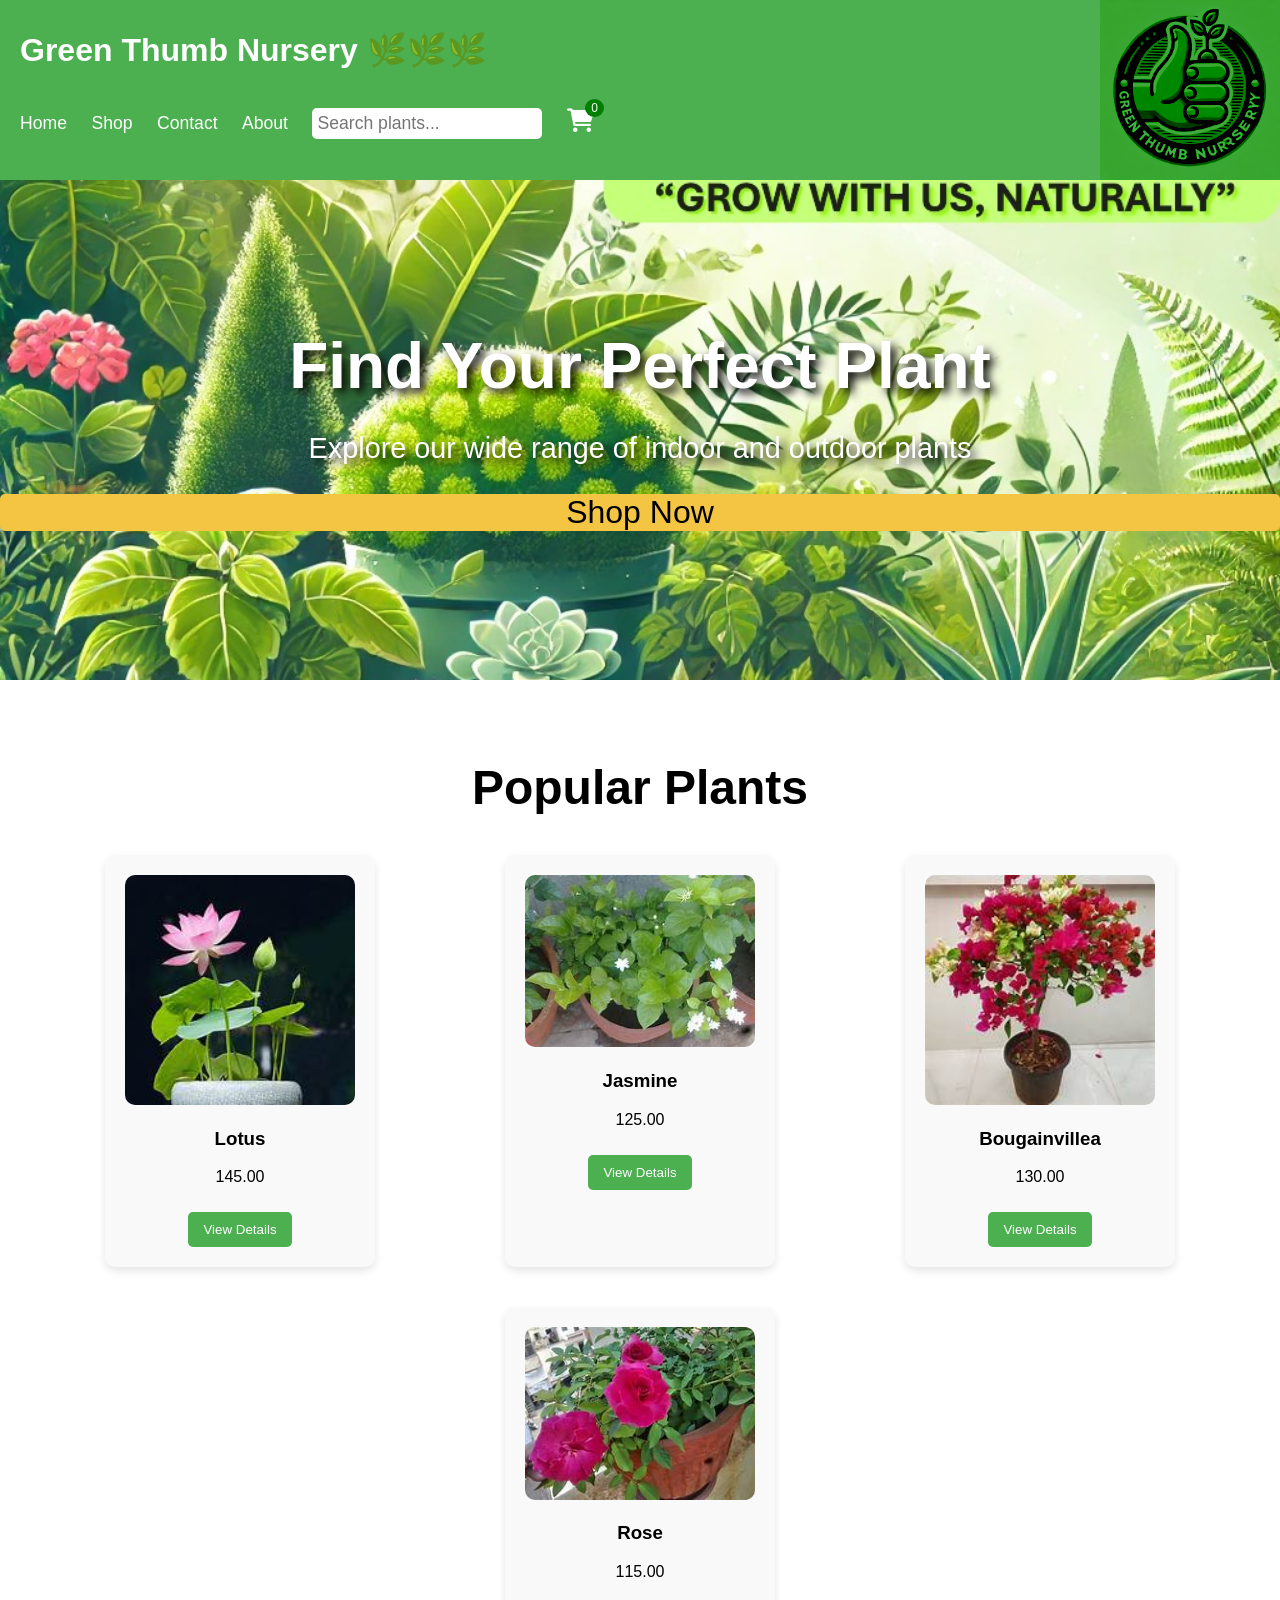
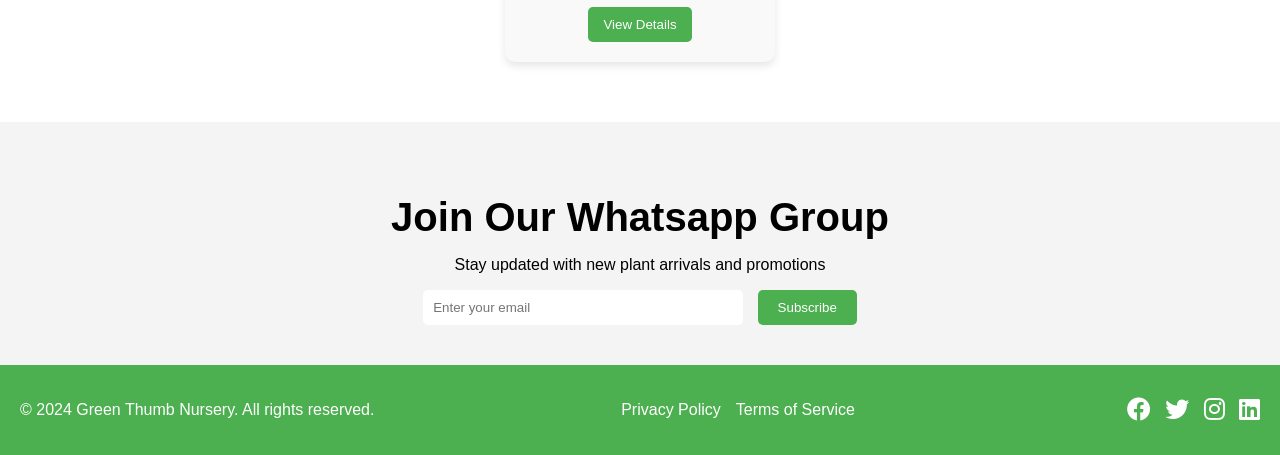
<file: index.html>
<!DOCTYPE html>
<html lang="en">    
<head>
    <meta charset="UTF-8">
    <meta name="viewport" content="width=device-width, initial-scale=1.0">
    <title>Green Thumb Nursery</title>
    <link rel="stylesheet" href="style.css">
    <link rel="stylesheet" href="https://cdnjs.cloudflare.com/ajax/libs/font-awesome/6.0.0-beta3/css/all.min.css">
</head>
<body>

    
    <header>
        <div class="navbar">
            <h1>Green Thumb Nursery 🌿🌿🌿</h1>
            <nav> 
                <ul>
                    <li><a href="/Green-Thumb-Nursery/">Home</a></li>
                	<li><a href="/Green-Thumb-Nursery/shop.html">Shop</a></li>
					<li><a href="/Green-Thumb-Nursery/contact.html">Contact</a></li>
					<li><a href="/Green-Thumb-Nursery/about.html">About</a></li>
                    <li><input type="text" placeholder="Search plants..."></li>
                   <li class="cart-icon"><a href="cart.html"><i class="fas fa-shopping-cart"></i><span class="cart-count">0</span></a></li>
                    
                </ul>
                
            </nav>
             

        </div> 

            <img src="images/banner.jpg" alt="Green Thumb Nursery Logo" class="thumb-image">
       
    </header>
    
    

   
    <section class="banner">
        <h2>Find Your Perfect Plant</h2>
        <p>Explore our wide range of indoor and outdoor plants</p>
        <a href="#" class="cta-btn">Shop Now</a>
    </section>

    
    <section class="products">
        <h2>Popular Plants</h2>
        <div class="product-container">
            <div class="product">
                <img src="images/Lotus.jpg" alt="Lotus">
                <h3>Lotus </h3>
                <p>145.00</p>
                <button class="view-btn">View Details</button>
            </div>
            <div class="product">
                <img src="images/Jasmine.jpg" alt="Jasmine">
                <h3>Jasmine</h3>
                <p>125.00</p>
                <button class="view-btn">View Details</button>
            </div>
            <div class="product">
                <img src="images/Bougainvillea.jpg" alt="Bougainvillea">
                <h3>Bougainvillea</h3>
                <p>130.00</p>
                <button class="view-btn">View Details</button>
            </div>
            <div class="product">
                <img src="images/Rose.jpg" alt="Rose">
                <h3>Rose</h3>
                <p>115.00</p>
                <button class="view-btn">View Details</button>
            </div>
        </div>
    </section>

    
    <section class="newsletter">
        <h2>Join Our Whatsapp Group</h2>
        <p>Stay updated with new plant arrivals and promotions</p>
        <input type="email" placeholder="Enter your email">
        <button class="subscribe-btn">Subscribe</button>
    </section>

    
    <footer>
        <div class="footer-content">
            <p>&copy; 2024 Green Thumb Nursery. All rights reserved.</p>
            <ul class="footer-links">
                <li><a href="#">Privacy Policy</a></li>
                <li><a href="#">Terms of Service</a></li>
            </ul>
            <div class="social-icons">
                <a href="https://www.facebook.com/sunilkumar.saroj.75457/"><i class="fab fa-facebook"></i></a>

                <a href="https://x.com/home"><i class="fab fa-twitter"></i></a>

                <a href="https://www.instagram.com/sunil_kumar11qq11/"><i class="fab fa-instagram"></i></a>
                
                <a href="https://www.linkedin.com/feed/"><i class="fab fa-linkedin"></i></a>
               
            </div>
        </div>
    </footer>

   
</body>
</html>
</file>
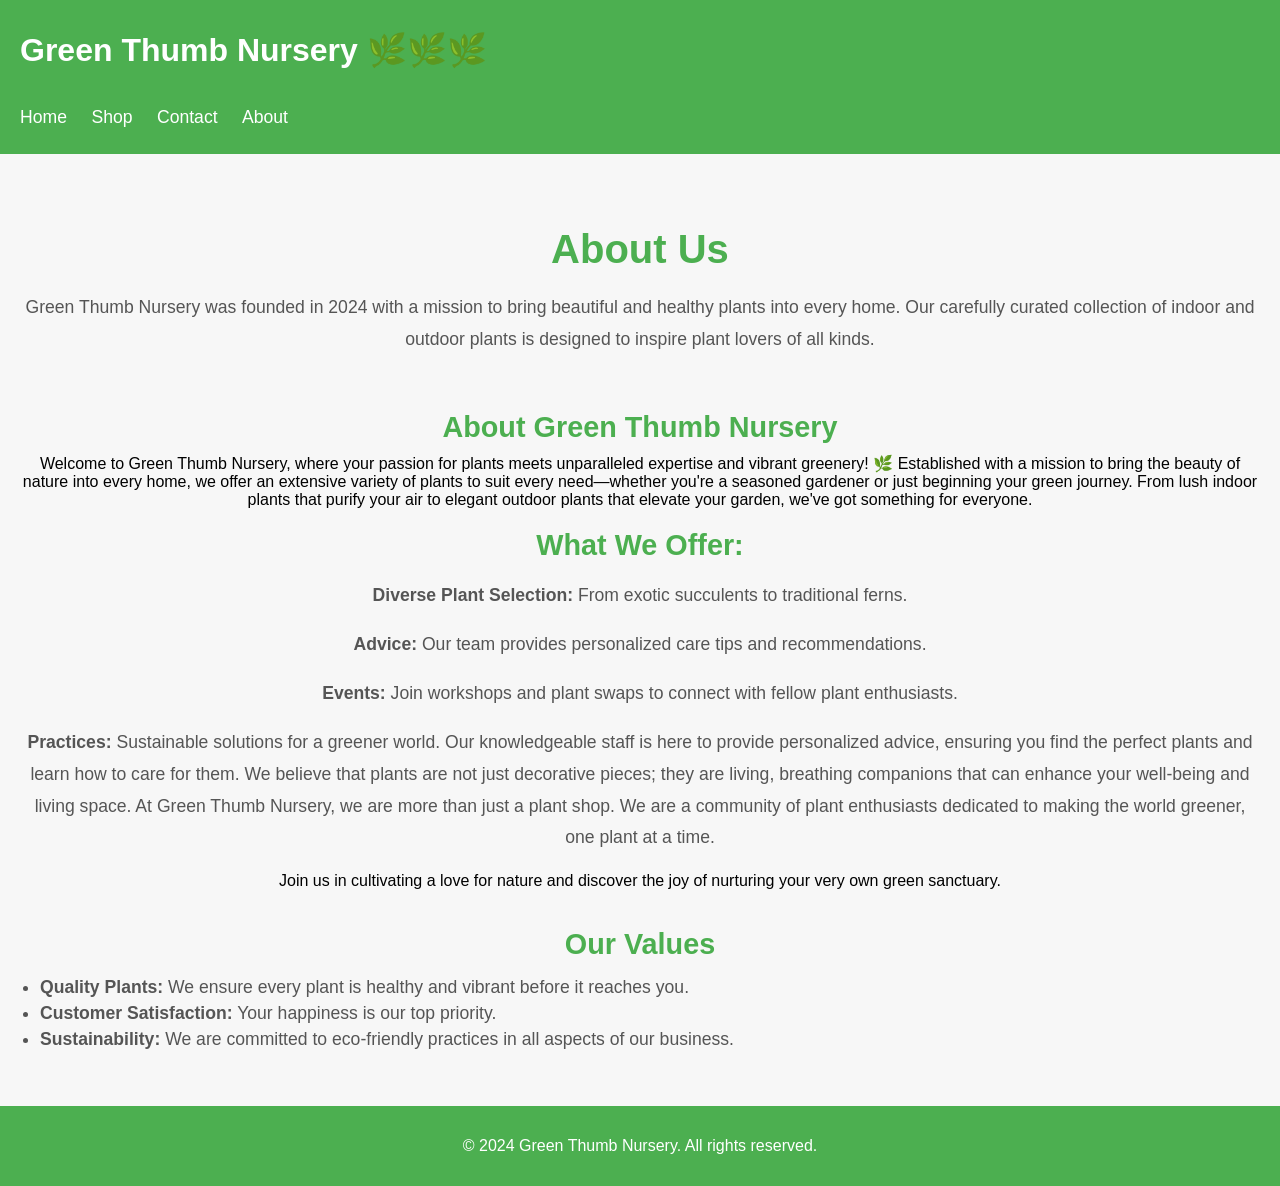
<file: about.html>
<!DOCTYPE html>
<html lang="en">
<head>
    <meta charset="UTF-8">
    <meta name="viewport" content="width=device-width, initial-scale=1.0">
    <title>Green Thumb Nursery - About</title>
    <link rel="stylesheet" href="about.css">
</head>
<body>

  
    <header>
        <div class="navbar">
            <h1>Green Thumb Nursery  🌿🌿🌿</h1>
            <nav>
                <ul>
                   <li><a href="/Green-Thumb-Nursery/">Home</a></li>
                   <li><a href="/Green-Thumb-Nursery/shop.html">Shop</a></li>
                   <li><a href="/Green-Thumb-Nursery/contact.html">Contact</a></li>
                   <li><a href="/Green-Thumb-Nursery/about.html">About</a></li>
                </ul>
            </nav>
        </div>
    </header>

    
    <section class="about">
        <h2>About Us</h2>
        <p>Green Thumb Nursery was founded in 2024 with a mission to bring beautiful and healthy plants into every home. Our carefully curated collection of indoor and outdoor plants is designed to inspire plant lovers of all kinds.</p>
        <br>
        <h3>About Green Thumb Nursery</h3>

        Welcome to Green Thumb Nursery, where your passion for plants meets unparalleled expertise and vibrant greenery! 🌿

        Established with a mission to bring the beauty of nature into every home, we offer an extensive variety of plants to suit every need—whether you're a seasoned gardener or just beginning your green journey. From lush indoor plants that purify your air to elegant outdoor plants that elevate your garden, we've got something for everyone.

<h3>What We Offer:</h3>

<p><strong>Diverse Plant Selection: </strong>From exotic succulents to traditional ferns.</p>
<p><strong>Advice:</strong> Our team provides personalized care tips and recommendations.</p>
<p><strong>Events:</strong> Join workshops and plant swaps to connect with fellow plant enthusiasts.</p>

<p><strong>Practices:</strong> Sustainable solutions for a greener world.

    Our knowledgeable staff is here to provide personalized advice, ensuring you find the perfect plants and learn how to care for them. We believe that plants are not just decorative pieces; they are living, breathing companions that can enhance your well-being and living space.
    
    At Green Thumb Nursery, we are more than just a plant shop. We are a community of plant enthusiasts dedicated to making the world greener, one plant at a time.</p>

Join us in cultivating a love for nature and discover the joy of nurturing your very own green sanctuary.
        <br>
        <br>

        
        <h3>Our Values</h3>
        <ul>
            <li><strong>Quality Plants:</strong> We ensure every plant is healthy and vibrant before it reaches you.</li>
            <li><strong>Customer Satisfaction:</strong> Your happiness is our top priority.</li>
            <li><strong>Sustainability:</strong> We are committed to eco-friendly practices in all aspects of our business.</li>
        </ul>
    </section>

    
    <footer>
        <p>&copy; 2024 Green Thumb Nursery. All rights reserved.</p>
    </footer>

</body>
</html>
</file>
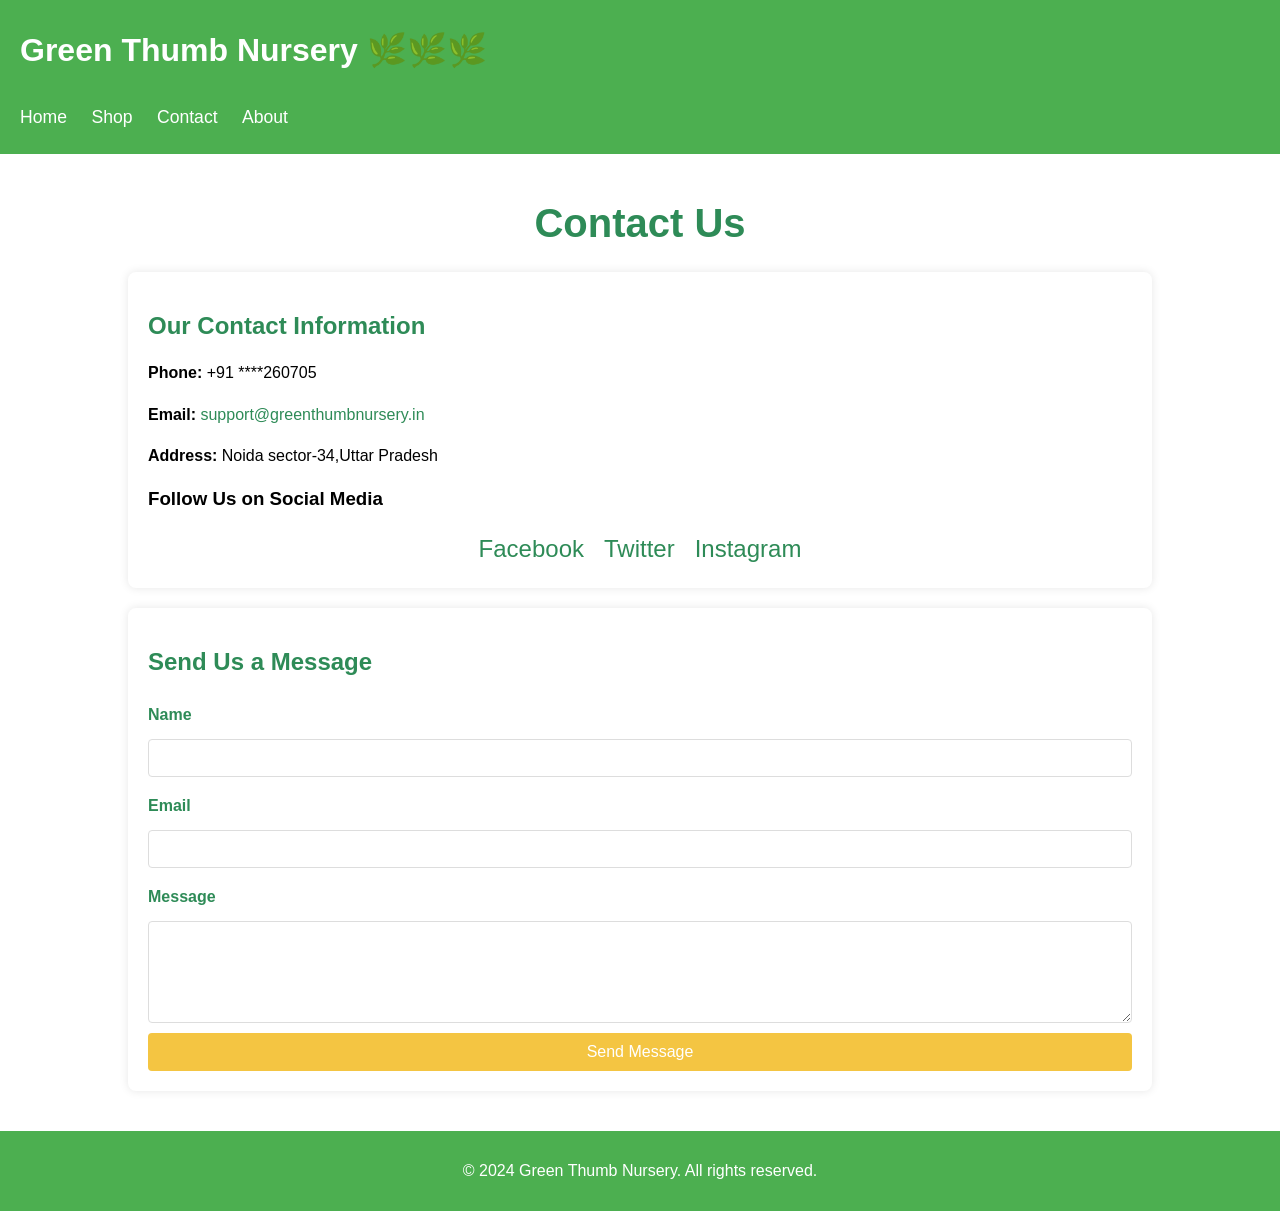
<file: contact.html>
<!DOCTYPE html>
<html lang="en">
<head>
    <meta charset="UTF-8">
    <meta name="viewport" content="width=device-width, initial-scale=1.0">
    <title>Contact Us - Green Thumb Nursery</title>
    <link rel="stylesheet" href="contact.css">
</head>
<body>

   
    <header>
        <div class="navbar">
            <h1>Green Thumb Nursery  🌿🌿🌿</h1>
            <nav>
                <ul>
                    <li><a href="/Green-Thumb-Nursery/">Home</a></li>
                    <li><a href="/Green-Thumb-Nursery/shop.html">Shop</a></li>
                    <li><a href="/Green-Thumb-Nursery/contact.html">Contact</a></li>
                    <li><a href="/Green-Thumb-Nursery/about.html">About</a></li>
                </ul>
            </nav>
        </div>
    </header>

<div class="container">
    <h1>Contact Us</h1>
    
    <div class="contact-info">
        <h2>Our Contact Information</h2>
        <p><strong>Phone:</strong> +91 ****260705</p>
        <p><strong>Email:</strong> <a href="mailto:support@greenthumbnursery.in">support@greenthumbnursery.in</a></p>
        <p><strong>Address:</strong> Noida sector-34,Uttar Pradesh</p>
        
        <h3>Follow Us on Social Media</h3>
        <div class="social-links">
            <a href="https://www.facebook.com/greenthumb" target="_blank">Facebook</a>
            <a href="https://www.twitter.com/greenthumb" target="_blank">Twitter</a>
            <a href="https://www.instagram.com/greenthumb" target="_blank">Instagram</a>
        </div>
    </div>

    <div class="contact-form">
        <h2>Send Us a Message</h2>
        <form action="submit_form.php" method="post">
            <label for="name">Name</label>
            <input type="text" id="name" name="name" required>

            <label for="email">Email</label>
            <input type="email" id="email" name="email" required>

            <label for="message">Message</label>
            <textarea id="message" name="message" rows="5" required></textarea>

            <button type="submit">Send Message</button>
        </form>
    </div>
</div>


<footer>
    <p>&copy; 2024 Green Thumb Nursery. All rights reserved.</p>
</footer>

</body>
</html>
</file>
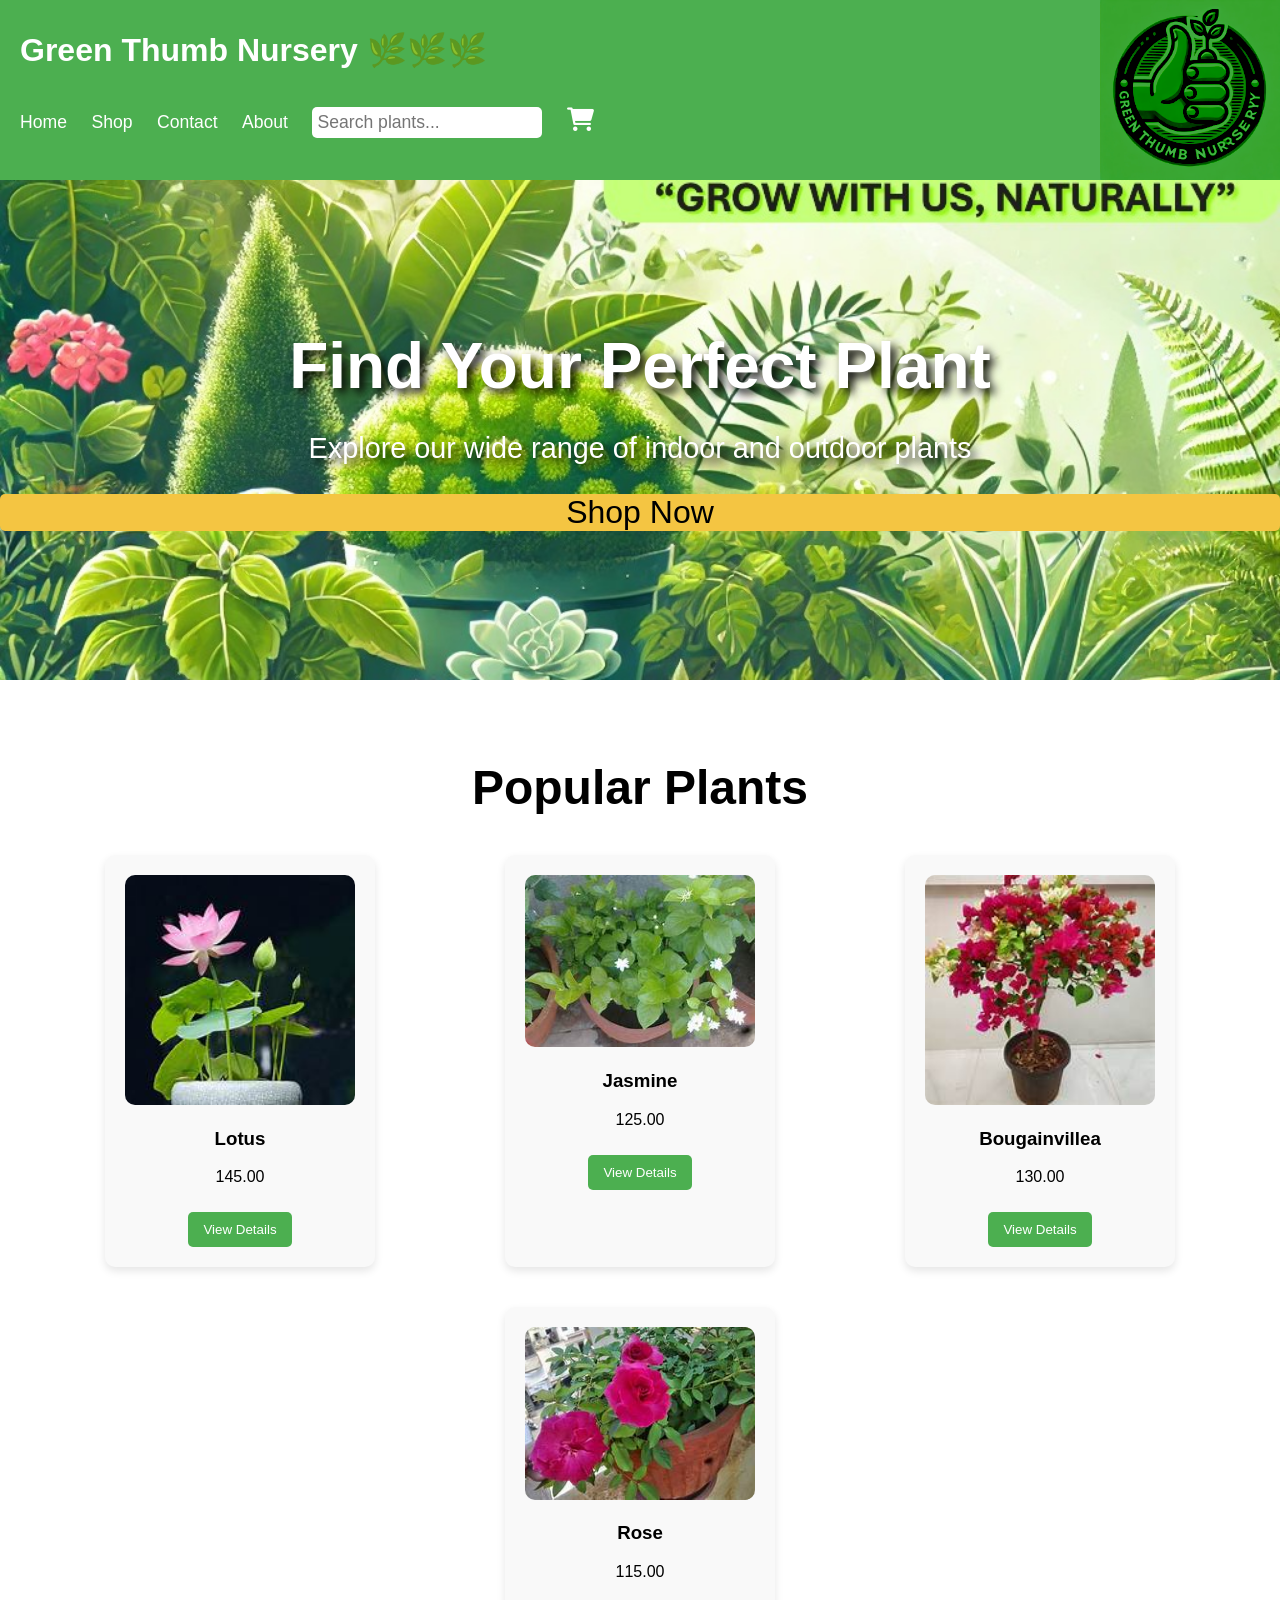
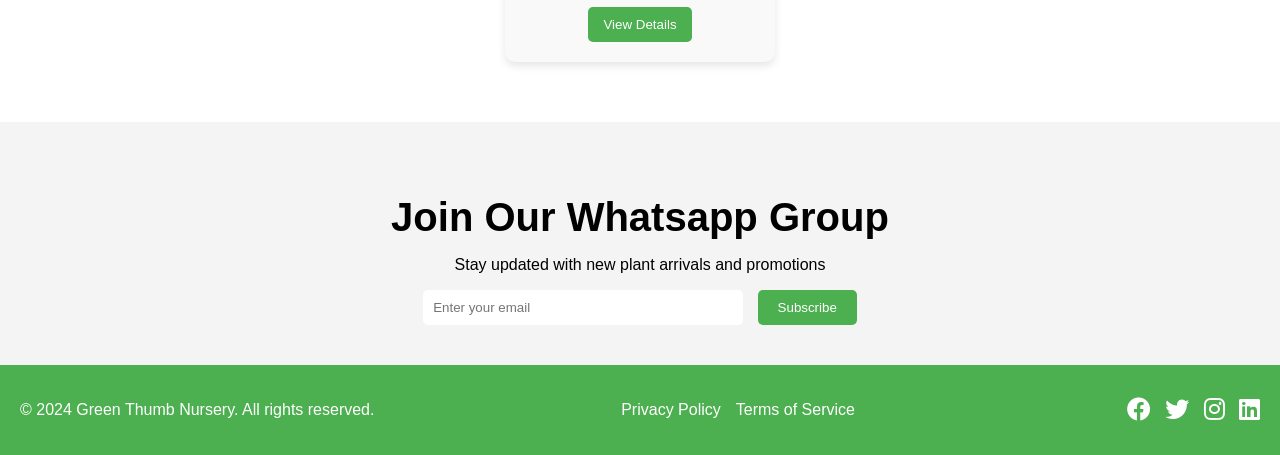
<file: nursery.html>
<!DOCTYPE html>
<html lang="en">    
<head>
    <meta charset="UTF-8">
    <meta name="viewport" content="width=device-width, initial-scale=1.0">
    <title>Green Thumb Nursery</title>
    <link rel="stylesheet" href="nursery.css">
    <link rel="stylesheet" href="https://cdnjs.cloudflare.com/ajax/libs/font-awesome/6.0.0-beta3/css/all.min.css">
</head>
<body>

 
    
    <header>
        <div class="navbar">
            <h1>Green Thumb Nursery 🌿🌿🌿</h1>
            <nav> 
                <ul>
                    <li><a href="#">Home</a></li>
                    <li><a href="shop.html">Shop</a></li>
                    <li><a href="contact.html">Contact</a></li>
                    <li><a href="about.html">About</a></li>
                    <li><input type="text" placeholder="Search plants..."></li>
                    <li><a href="#"><i class="fas fa-shopping-cart"></i></a></li>
                    
                </ul>
                
            </nav>
             

        </div> 

            <img src="images/banner.jpg" alt="Green Thumb Nursery Logo" class="thumb-image">
       
    </header>
    
    

   
    <section class="banner">
        <h2>Find Your Perfect Plant</h2>
        <p>Explore our wide range of indoor and outdoor plants</p>
        <a href="#" class="cta-btn">Shop Now</a>
    </section>

    
    <section class="products">
        <h2>Popular Plants</h2>
        <div class="product-container">
            <div class="product">
                <img src="images/Lotus.jpg" alt="Lotus">
                <h3>Lotus </h3>
                <p>145.00</p>
                <button class="view-btn">View Details</button>
            </div>
            <div class="product">
                <img src="images/Jasmine.jpg" alt="Jasmine">
                <h3>Jasmine</h3>
                <p>125.00</p>
                <button class="view-btn">View Details</button>
            </div>
            <div class="product">
                <img src="images/Bougainvillea.jpg" alt="Bougainvillea">
                <h3>Bougainvillea</h3>
                <p>130.00</p>
                <button class="view-btn">View Details</button>
            </div>
            <div class="product">
                <img src="images/Rose.jpg" alt="Rose">
                <h3>Rose</h3>
                <p>115.00</p>
                <button class="view-btn">View Details</button>
            </div>
        </div>
    </section>

    
    <section class="newsletter">
        <h2>Join Our Whatsapp Group</h2>
        <p>Stay updated with new plant arrivals and promotions</p>
        <input type="email" placeholder="Enter your email">
        <button class="subscribe-btn">Subscribe</button>
    </section>

    
    <footer>
        <div class="footer-content">
            <p>&copy; 2024 Green Thumb Nursery. All rights reserved.</p>
            <ul class="footer-links">
                <li><a href="#">Privacy Policy</a></li>
                <li><a href="#">Terms of Service</a></li>
            </ul>
            <div class="social-icons">
                <a href="https://www.facebook.com/sunilkumar.saroj.75457/"><i class="fab fa-facebook"></i></a>

                <a href="https://x.com/home"><i class="fab fa-twitter"></i></a>

                <a href="https://www.instagram.com/sunil_kumar11qq11/"><i class="fab fa-instagram"></i></a>
                
                <a href="https://www.linkedin.com/feed/"><i class="fab fa-linkedin"></i></a>
               
            </div>
        </div>
    </footer>

   
</body>
</html>
</file>
<file: style.css>
body {
    font-family: 'Arial', sans-serif;
    margin: 0;
    padding: 0;
    box-sizing: border-box;
}
nav {
    display: flex;
    justify-content:space-between;
}


header {
    background-color: #4CAF50;
    color: rgb(255, 255, 255);
    display: flex;
    justify-content:space-between;
}


.thumb-image {
    mix-blend-mode: color-burn;
    height: 180px;
    width: auto;
    
}

.navbar h1 {
    display: inline-block;
    font-size: 2rem;
}

.navbar {
    padding: 10px 20px;
}

ul {
    list-style: none;
    display: inline-block;
    padding: 0;
}

ul li {
    display: inline-block;
    margin-right: 20px;
}

nav ul li a, input[type="text"] {
    color: white;
    text-decoration:none;
    font-size: 1.1rem;
}

input[type="text"] {
    padding: 5px;
    border:none;
    border-radius: 5px;
    color: black;
}

.fas, .fab {
    color: white;
    font-size: 1.5rem;
}



.banner {
    background-image: url('images/nursery-banner.jpg');
    background-size: cover;
    background-position: center;
    height: 500px;
    text-align: center;
    display: flex;
    flex-direction: column;
    justify-content: center;
    color: white;
}

.banner h2 {
    font-size: 4rem;
    margin: 0;
    text-shadow: 5px 5px 10px rgba(0, 0, 0, 10.5); 

}

.banner p {
    font-size: 1.8rem;
    text-shadow: 5px 5px 10px rgba(0, 0, 0, 10.5);
}

.cta-btn {
    display: inline-block;
    padding: 10px 20px#f4c542;
    background-color: #f4c542;
    color: black;
    text-decoration: none;
    border-radius: 5px; 
    font-size: 2rem;
    margin-top: 0px;
}

.cta-btn:hover {
    background-color: #17ab35;
    transform: scale(1.05);
    transition: 0.3s;
}


.products {
    padding: 40px;
    text-align: center;
}

.products h2 {
    font-size: 3rem;
    margin-bottom: 20px;
}

.product-container {
    display: flex;
    justify-content: space-around;
    flex-wrap: wrap;
}

.product {
    width: 230px;
    margin: 20px;
    padding: 20px;
    background-color: #f9f9f9;
    box-shadow: 0 4px 8px rgba(0, 0, 0, 0.1);
    border-radius: 10px;
    transition: transform 0.3s;
}

.product:hover {
    transform: scale(1.05);
}

.product img {
    width: 100%;
    border-radius: 10px;
}

.view-btn {
    margin-top: 10px;
    padding: 10px 15px;
    background-color: #4CAF50;
    color: white;
    border: none;
    border-radius: 5px;
    cursor: pointer;
    transition: background-color 0.3s;
}

.view-btn:hover {
    background-color: #45a049;
}


.newsletter {
    padding: 40px;
    background-color: #f4f4f4;
    text-align: center;
}

.newsletter h2 {
    font-size: 2.5rem;
    margin-bottom: 10px;
}

.newsletter input[type="email"] {
    padding: 10px;
    width: 300px;
    border: none;
    border-radius: 5px;
    margin-right: 10px;
}

.subscribe-btn {
    padding: 10px 20px;
    background-color: #4CAF50;
    color: white;
    border: none;
    border-radius: 5px;
    cursor: pointer;
    transition: background-color 0.3s;
}

.subscribe-btn:hover {
    background-color: #45a049;
}


footer {
    background-color:#4CAF50;
    color: white;
    padding: 20px;
    text-align: center;
}

.footer-content {
    display: flex;
    justify-content: space-between;
    align-items: center;
    flex-wrap: wrap;
}

.footer-links {
    list-style: none;
    padding: 0;
    display: flex;
}

.footer-links li {
    margin-right: 15px;
}

.footer-links li a {
    color: white;
    text-decoration: none;
}

.footer-links li a:hover {
    text-decoration: underline;
}

.social-icons a {
    color: white;
    margin-left: 10px;
    font-size: 1.5rem;
}

.social-icons a:hover {
    color: #f4c542;
}

.cart-icon{
    position: relative;
    list-style: none;
}

.cart-icon a{
    color: black;
    font-size: 24px;
    text-decoration: none;
}

.cart-count{
    position: absolute;
    top: -8px;
    right: -10px;
    background: green;
    color: white;
    border-radius: 50%;
    padding: 2px 6px;
    font-size: 12px;
}
</file>
<file: about.css>
body {
    font-family: 'Arial', sans-serif;
    margin: 0;
    padding: 0;
    box-sizing: border-box;
}


header {
    background-color: #4CAF50;
    padding: 10px 20px;
    color: white;
}

.navbar h1 {
    display: inline-block;
    font-size: 2rem;
}

nav ul {
    list-style: none;
    display: inline-block;
    padding: 0;
}

nav ul li {
    display: inline-block;
    margin-right: 20px;
}

nav ul li a {
    color: white;
    text-decoration: none;
    font-size: 1.1rem;
}


.about {
    padding: 40px 20px;
    background-color: #f7f7f7;
    text-align: center;
}

.about-container {
    max-width: 800px;
    margin: 0 auto;
}

.about h2 {
    font-size: 2.5rem;
    color: #4CAF50;
    margin-bottom: 20px;
}

.about h3 {
    font-size: 1.8rem;
    color: #4CAF50;
    margin: 20px 0 10px;
}

.about p {
    font-size: 1.1rem;
    color: #555;
    line-height: 1.8;
}

.about ul {
    list-style-type: disc;
    padding-left: 20px;
    text-align: left;
}

.about ul li {
    font-size: 1.1rem;
    color: #555;
    margin: 5px 0;
}


footer {
    background-color:#4CAF50;
    color: white;
    text-align: center;
    padding: 15px;
}
</file>
<file: contact.css>
body {
    font-family: Arial, sans-serif;
    margin: 0;
    padding: 0;
    background-color:white;
  
}

header {
    background-color: #4CAF50;
    padding: 10px 20px;
    color: white;
}

.navbar h1 {
    display: inline-block;
    font-size: 2rem;
    color: white;

}

nav ul {
    list-style: none;
    display: inline-block;
    padding: 0;
}

nav ul li {
    display: inline-block;
    margin-right: 20px;
}

nav ul li a {
    color: white;
    text-decoration: none;
    font-size: 1.1rem;
}

.container {
    width: 80%;
    margin: 0 auto;
    padding: 20px;
}
h1 {
    text-align: center;
    color: #2E8B57;
    font-size: 40px;

}
.contact-info, .contact-form {
    background: white;
    padding: 20px;
    margin-bottom: 20px;
    box-shadow: 0 0 10px rgba(0, 0, 0, 0.1);
    border-radius: 8px;
}
.contact-info h2, .contact-form h2 {
    color: #2E8B57;
}
.contact-info p, .contact-info a {
    font-size: 16px;
    line-height: 1.6;
}
.contact-info a {
    color: #2E8B57;
    text-decoration: none;
}
.contact-info a:hover {
    text-decoration:underline;
}
form {
    display: flex;
    flex-direction: column;
}
label {
    margin: 10px 0 5px;
    font-weight: bold;
    color: #2E8B57;
}
input, textarea {
    padding: 10px;
    margin: 10px 0;
    border: 1px solid #ddd;
    border-radius: 4px;
    font-size: 14px;
}
button {
    padding: 10px 20px;
    background-color: #f4c542;
    color: white;
    border: none;
    border-radius: 4px;
    cursor: pointer;
    font-size: 16px;
}
button:hover {
    background-color: #3CB371;
}
.social-links {
    display: flex;
    justify-content: center;
    margin-top: 20px;
}
.social-links a {
    margin: 0 10px;
    color: #2E8B57;
    font-size: 24px;
    text-decoration: none;
}
.social-links a:hover {
    color: #3CB371;
}
@media (max-width: 768px) {
    .container {
        width: 95%;
    }
    h1 {
        font-size: 28px;
    }
}
footer {
    background-color:#4CAF50;
    color: white;
    text-align: center;
    padding: 15px;
}
</file>
<file: nursery.css>
body {
    font-family: 'Arial', sans-serif;
    margin: 0;
    padding: 0;
    box-sizing: border-box;
}
nav {
    display: flex;
    justify-content:space-between;
}


header {
    background-color: #4CAF50;
    color: rgb(255, 255, 255);
    display: flex;
    justify-content:space-between;
}


.thumb-image {
    mix-blend-mode: color-burn;
    height: 180px;
    width: auto;
    
}

.navbar h1 {
    display: inline-block;
    font-size: 2rem;
}

.navbar {
    padding: 10px 20px;
}

ul {
    list-style: none;
    display: inline-block;
    padding: 0;
}

ul li {
    display: inline-block;
    margin-right: 20px;
}

nav ul li a, input[type="text"] {
    color: white;
    text-decoration:none;
    font-size: 1.1rem;
}

input[type="text"] {
    padding: 5px;
    border:none;
    border-radius: 5px;
    color: black;
}

.fas, .fab {
    color: white;
    font-size: 1.5rem;
}



.banner {
    background-image: url('images/nursery-banner.jpg');
    background-size: cover;
    background-position: center;
    height: 500px;
    text-align: center;
    display: flex;
    flex-direction: column;
    justify-content: center;
    color: white;
}

.banner h2 {
    font-size: 4rem;
    margin: 0;
    text-shadow: 5px 5px 10px rgba(0, 0, 0, 10.5); 

}

.banner p {
    font-size: 1.8rem;
    text-shadow: 5px 5px 10px rgba(0, 0, 0, 10.5);
}

.cta-btn {
    display: inline-block;
    padding: 10px 20px#f4c542;
    background-color: #f4c542;
    color: black;
    text-decoration: none;
    border-radius: 5px; 
    font-size: 2rem;
    margin-top: 0px;
}

.cta-btn:hover {
    background-color: #17ab35;
    transform: scale(1.05);
    transition: 0.3s;
}


.products {
    padding: 40px;
    text-align: center;
}

.products h2 {
    font-size: 3rem;
    margin-bottom: 20px;
}

.product-container {
    display: flex;
    justify-content: space-around;
    flex-wrap: wrap;
}

.product {
    width: 230px;
    margin: 20px;
    padding: 20px;
    background-color: #f9f9f9;
    box-shadow: 0 4px 8px rgba(0, 0, 0, 0.1);
    border-radius: 10px;
    transition: transform 0.3s;
}

.product:hover {
    transform: scale(1.05);
}

.product img {
    width: 100%;
    border-radius: 10px;
}

.view-btn {
    margin-top: 10px;
    padding: 10px 15px;
    background-color: #4CAF50;
    color: white;
    border: none;
    border-radius: 5px;
    cursor: pointer;
    transition: background-color 0.3s;
}

.view-btn:hover {
    background-color: #45a049;
}


.newsletter {
    padding: 40px;
    background-color: #f4f4f4;
    text-align: center;
}

.newsletter h2 {
    font-size: 2.5rem;
    margin-bottom: 10px;
}

.newsletter input[type="email"] {
    padding: 10px;
    width: 300px;
    border: none;
    border-radius: 5px;
    margin-right: 10px;
}

.subscribe-btn {
    padding: 10px 20px;
    background-color: #4CAF50;
    color: white;
    border: none;
    border-radius: 5px;
    cursor: pointer;
    transition: background-color 0.3s;
}

.subscribe-btn:hover {
    background-color: #45a049;
}


footer {
    background-color:#4CAF50;
    color: white;
    padding: 20px;
    text-align: center;
}

.footer-content {
    display: flex;
    justify-content: space-between;
    align-items: center;
    flex-wrap: wrap;
}

.footer-links {
    list-style: none;
    padding: 0;
    display: flex;
}

.footer-links li {
    margin-right: 15px;
}

.footer-links li a {
    color: white;
    text-decoration: none;
}

.footer-links li a:hover {
    text-decoration: underline;
}

.social-icons a {
    color: white;
    margin-left: 10px;
    font-size: 1.5rem;
}

.social-icons a:hover {
    color: #f4c542;
}

.cart-icon{
    position: relative;
    list-style: none;
}

.cart-icon a{
    color: black;
    font-size: 24px;
    text-decoration: none;
}

.cart-count{
    position: absolute;
    top: -8px;
    right: -10px;
    background: green;
    color: white;
    border-radius: 50%;
    padding: 2px 6px;
    font-size: 12px;
}
</file>
